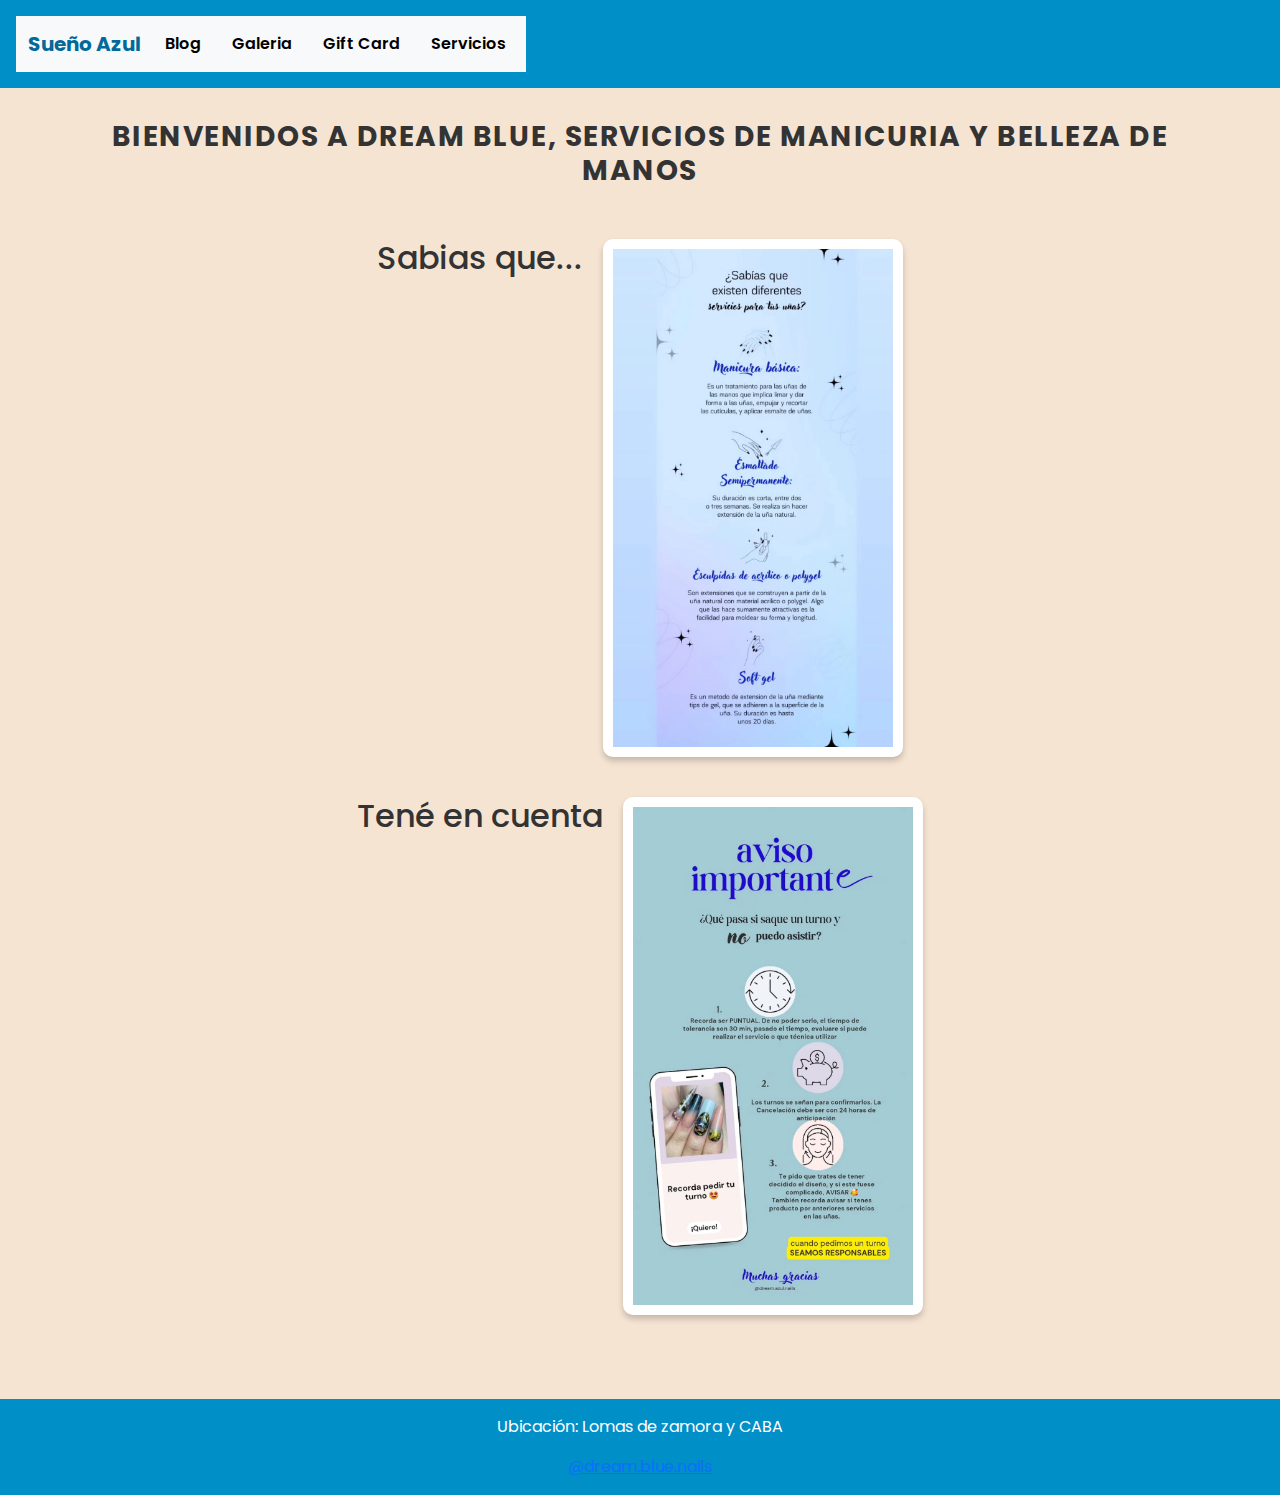
<file: index.html>
<!DOCTYPE html>
<html lang="en">
<head>
    <meta charset="UTF-8">
    <meta name="viewport" content="width=device-width, initial-scale=1.0">
    <title>Sueño Azul</title>
    <link href="https://cdn.jsdelivr.net/npm/bootstrap@5.3.3/dist/css/bootstrap.min.css" rel="stylesheet" integrity="sha384-QWTKZyjpPEjISv5WaRU9OFeRpok6YctnYmDr5pNlyT2bRjXh0JMhjY6hW+ALEwIH" crossorigin="anonymous">
    <link rel="stylesheet" href="assets/css/style.css">
</head>
<body>
    <header>
        <!-- Menu -->
        <nav class="navbar navbar-expand-lg bg-body-tertiary">
            <div class="container-fluid">
                <a class="navbar-brand" href="#">Sueño Azul</a>
                <button class="navbar-toggler" type="button" data-bs-toggle="collapse" data-bs-target="#navbarSupportedContent" aria-controls="navbarSupportedContent" aria-expanded="false" aria-label="Toggle navigation">
                <span class="navbar-toggler-icon"></span>
                </button>
                <div class="collapse navbar-collapse" id="navbarSupportedContent">
                    <ul class="navbar-nav me-auto mb-2 mb-lg-0">
                        <li class="nav-item">
                            <a class="nav-link active" aria-current="page" href="pages/blog.html">Blog</a>
                        </li>
                        <li class="nav-item">
                            <a class="nav-link" href="pages/galeria.html">Galeria</a>
                        </li>
                        <li class="nav-item">
                            <a class="nav-link" href="pages/gift-card.html">Gift Card</a>
                        </li>
                        <li class="nav-item">
                            <a class="nav-link" href="pages/servicios.html">Servicios</a>
                        </li>
                </ul>
                </div>
            </div>
        </nav>
        <!-- <nav class="menu">
            <ul>
                <li>
                    <a href="#">Inicio</a>
                </li>
                <li>
                    <a href="pages/blog.html">Blog</a>
                </li>
                <li>
                    <a href="pages/servicios.html">Servicios</a>
                </li>
                <li>
                    <a href="pages/galeria.html">Galeria</a>
                </li>
                <li>
                    <a href="pages/gift-card.html">Gift Card</a>
                </li>
            </ul>
        </nav> -->
    </header>
    <main>
        <!-- Pagina de inicio -->
        <h1 class="separador">BIENVENIDOS A DREAM BLUE, SERVICIOS DE MANICURIA Y BELLEZA DE MANOS</h1>
        <div class="contenedor-imagenes">
            <h2>Sabias que...</h2>
            <img class="imagen-index" src="assets/img/sabias-que.jpg" alt="Sabias que">
        </div>
        <div class="contenedor-imagenes">
            <h2>Tené en cuenta</h2>
            <img class="imagen-index" src="assets/img/tene-en-cuenta.jpg" alt="Tener en cuenta">
        </div>
    </main>
    <footer>
        <div class="final">
            <p>Ubicación: Lomas de zamora y CABA</p>
            <div class="instagram">
                <a href="https://www.instagram.com/dreams.blue.nails/" target="_blank">@dream.blue.nails</a>
            </div>
        </div>
    </footer>
    <script src="https://cdn.jsdelivr.net/npm/bootstrap@5.3.3/dist/js/bootstrap.bundle.min.js" integrity="sha384-YvpcrYf0tY3lHB60NNkmXc5s9fDVZLESaAA55NDzOxhy9GkcIdslK1eN7N6jIeHz" crossorigin="anonymous"></script>
</body>
</html>
</file>
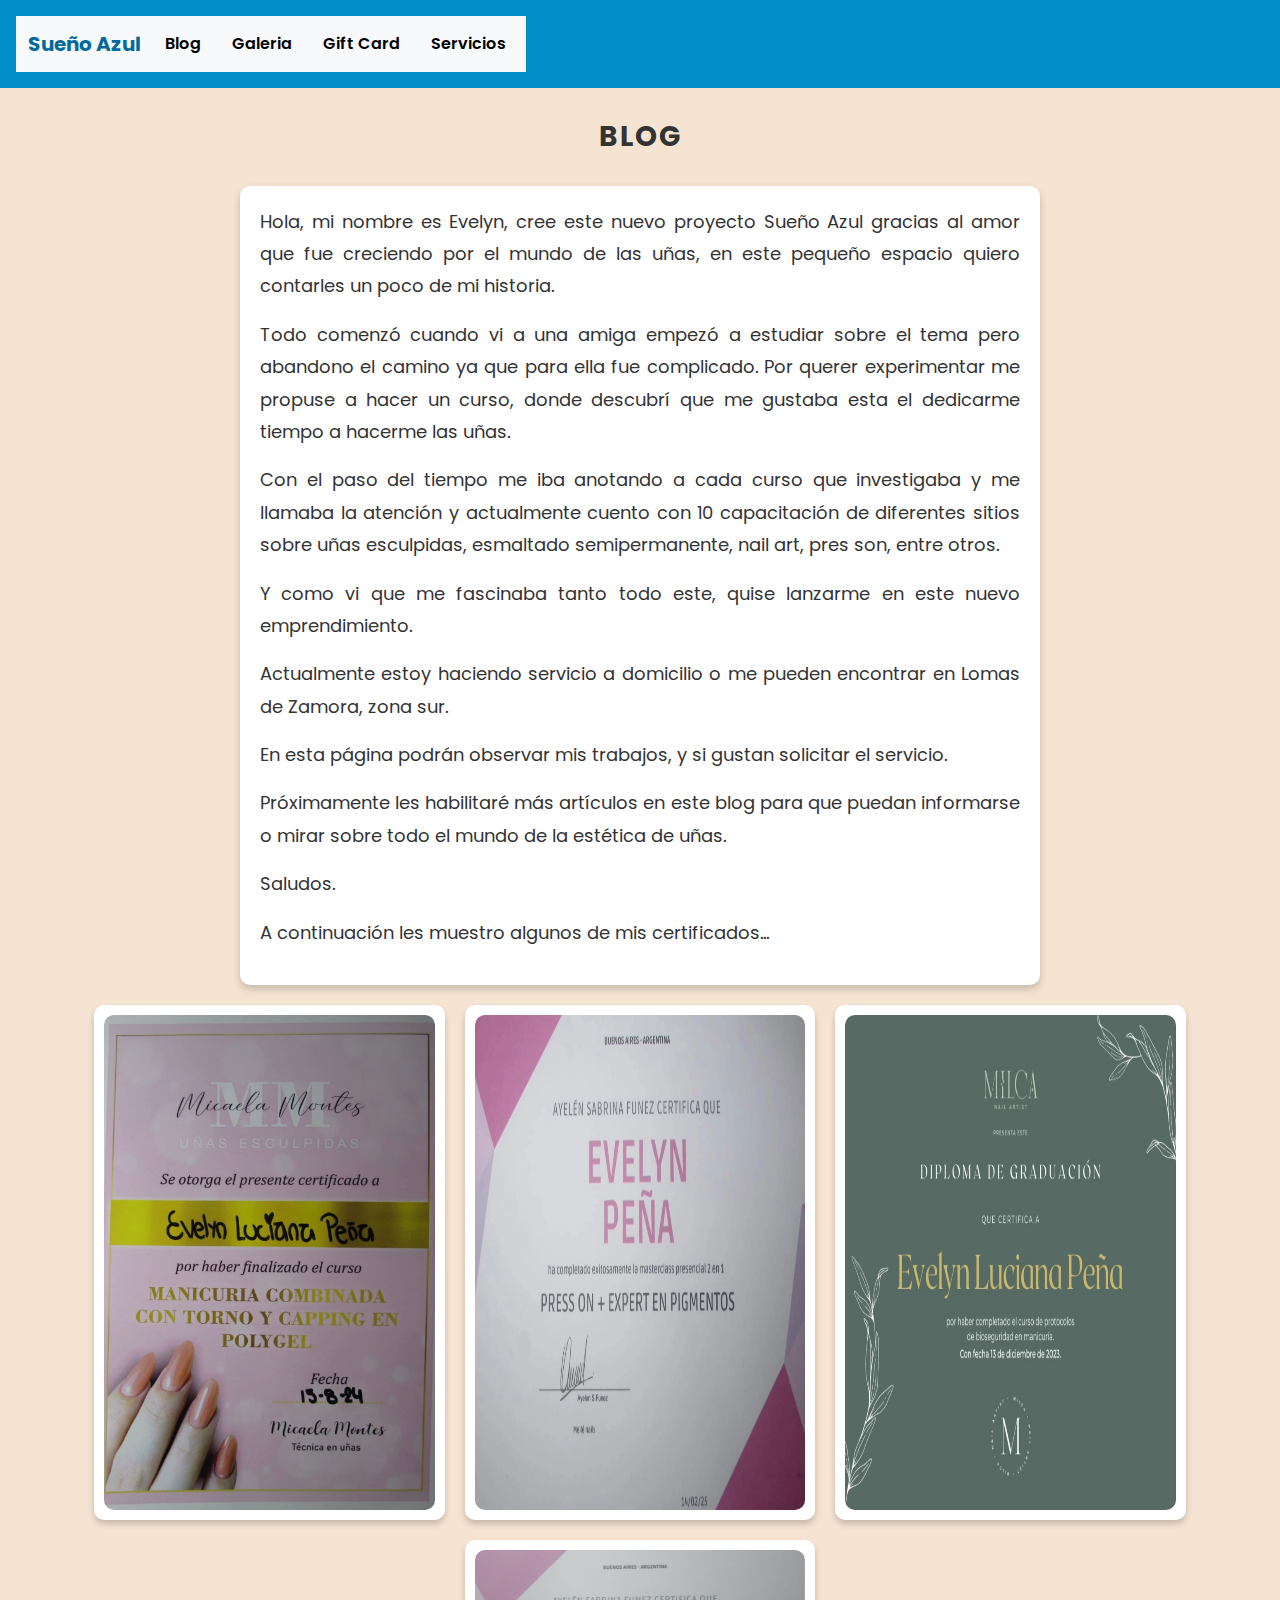
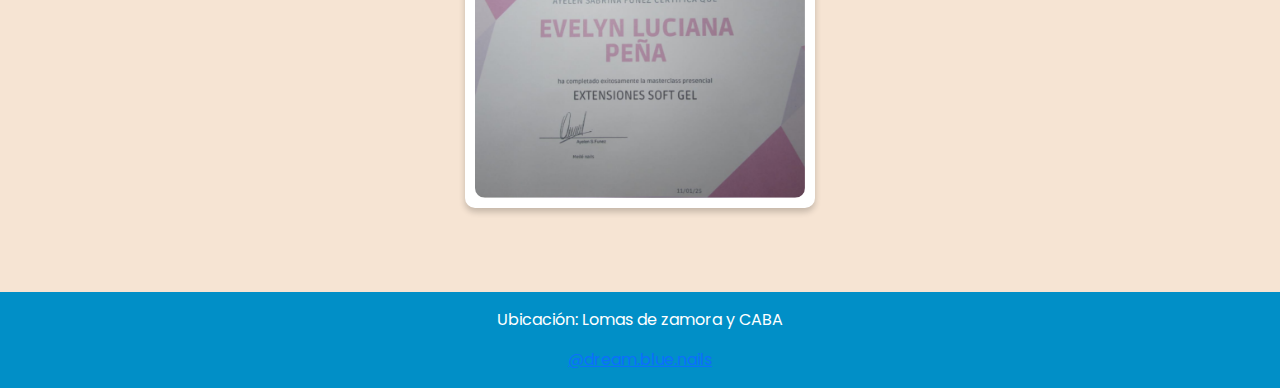
<file: pages/blog.html>
<!DOCTYPE html>
<html lang="en">
<head>
    <meta charset="UTF-8">
    <meta name="viewport" content="width=device-width, initial-scale=1.0">
    <title>Sueño Azul | Blog</title>
    <link href="https://cdn.jsdelivr.net/npm/bootstrap@5.3.3/dist/css/bootstrap.min.css" rel="stylesheet" integrity="sha384-QWTKZyjpPEjISv5WaRU9OFeRpok6YctnYmDr5pNlyT2bRjXh0JMhjY6hW+ALEwIH" crossorigin="anonymous">
    <link rel="stylesheet" href="../assets/css/style.css">
</head>
<body>
    <header>
        <!-- Menu -->
        <nav class="navbar navbar-expand-lg bg-body-tertiary">
            <div class="container-fluid">
                <a class="navbar-brand" href="../index.html">Sueño Azul</a>
                <button class="navbar-toggler" type="button" data-bs-toggle="collapse" data-bs-target="#navbarSupportedContent" aria-controls="navbarSupportedContent" aria-expanded="false" aria-label="Toggle navigation">
                <span class="navbar-toggler-icon"></span>
                </button>
                <div class="collapse navbar-collapse" id="navbarSupportedContent">
                    <ul class="navbar-nav me-auto mb-2 mb-lg-0">
                        <li class="nav-item">
                            <a class="nav-link active" aria-current="page" href="#">Blog</a>
                        </li>
                        <li class="nav-item">
                            <a class="nav-link" href="../pages/galeria.html">Galeria</a>
                        </li>
                        <li class="nav-item">
                            <a class="nav-link" href="../pages/gift-card.html">Gift Card</a>
                        </li>
                        <li class="nav-item">
                            <a class="nav-link" href="../pages/servicios.html">Servicios</a>
                        </li>
                </ul>
                </div>
            </div>
        </nav>
    </header>
    <main>
        <h1 class="separador">Blog</h1>
        <!-- Presentación de la vendedora -->
        <article class="blog-text">
            <p>Hola, mi nombre es Evelyn, cree este nuevo proyecto Sueño Azul gracias al amor que fue creciendo por el mundo de las uñas, en este pequeño espacio quiero contarles un poco de mi historia.</p>
            <p>Todo comenzó cuando vi a una amiga empezó a estudiar sobre el tema pero abandono el camino ya que para ella fue complicado. Por querer experimentar me propuse a hacer un curso, donde descubrí que me gustaba esta el dedicarme tiempo a hacerme las uñas.</p>
            <p>Con el paso del tiempo me iba anotando a cada curso que investigaba y me llamaba la atención y actualmente cuento con 10 capacitación de diferentes sitios sobre uñas esculpidas, esmaltado semipermanente, nail art, pres son, entre otros.</p>
            <p>Y como vi que me fascinaba tanto todo este, quise lanzarme en este nuevo emprendimiento.</p>
            <p>Actualmente estoy haciendo servicio a domicilio o me pueden encontrar en Lomas de Zamora, zona sur.</p>
            <p>En esta página podrán observar mis trabajos, y si gustan solicitar el servicio.</p>
            <p>Próximamente les habilitaré más artículos en este blog para que puedan informarse o mirar sobre todo el mundo de la estética de uñas.</p>
            <p>Saludos.</p>
            <p>A continuación les muestro algunos de mis certificados...</p>
        </article>
        <!-- Las imagenes con los cursos que realizó -->
        <div class="certificados-container">
                <div class="box">
                    <img src="../assets/img/blog-certificados/certificado-torno-capping.jpg" alt="certificado manicuria combinada con torno y capping en poligel">
                </div>
                <div class="box">
                    <img src="../assets/img/blog-certificados/certificado-press-on.jpg" alt="certificado en press on mas experta en pigmentos">
                </div>
                <div class="box">
                    <img src="../assets/img/blog-certificados/certificado-bioseguridad.jpg" alt="certificado en bioseguridad">
                </div>
                <div class="box">
                    <img src="../assets/img/blog-certificados/certificado-extensiones-soft-gel.png" alt="certificado en soft gel">
                </div>
        </div>
    </main>
    <footer>
        <div class="final">
            <p>Ubicación: Lomas de zamora y CABA</p>
            <div class="instagram">
                <a href="https://www.instagram.com/dreams.blue.nails/" target="_blank">@dream.blue.nails</a>
            </div>
        </div>
    </footer>
    <script src="https://cdn.jsdelivr.net/npm/bootstrap@5.3.3/dist/js/bootstrap.bundle.min.js" integrity="sha384-YvpcrYf0tY3lHB60NNkmXc5s9fDVZLESaAA55NDzOxhy9GkcIdslK1eN7N6jIeHz" crossorigin="anonymous"></script>
</body>
</html>
</file>
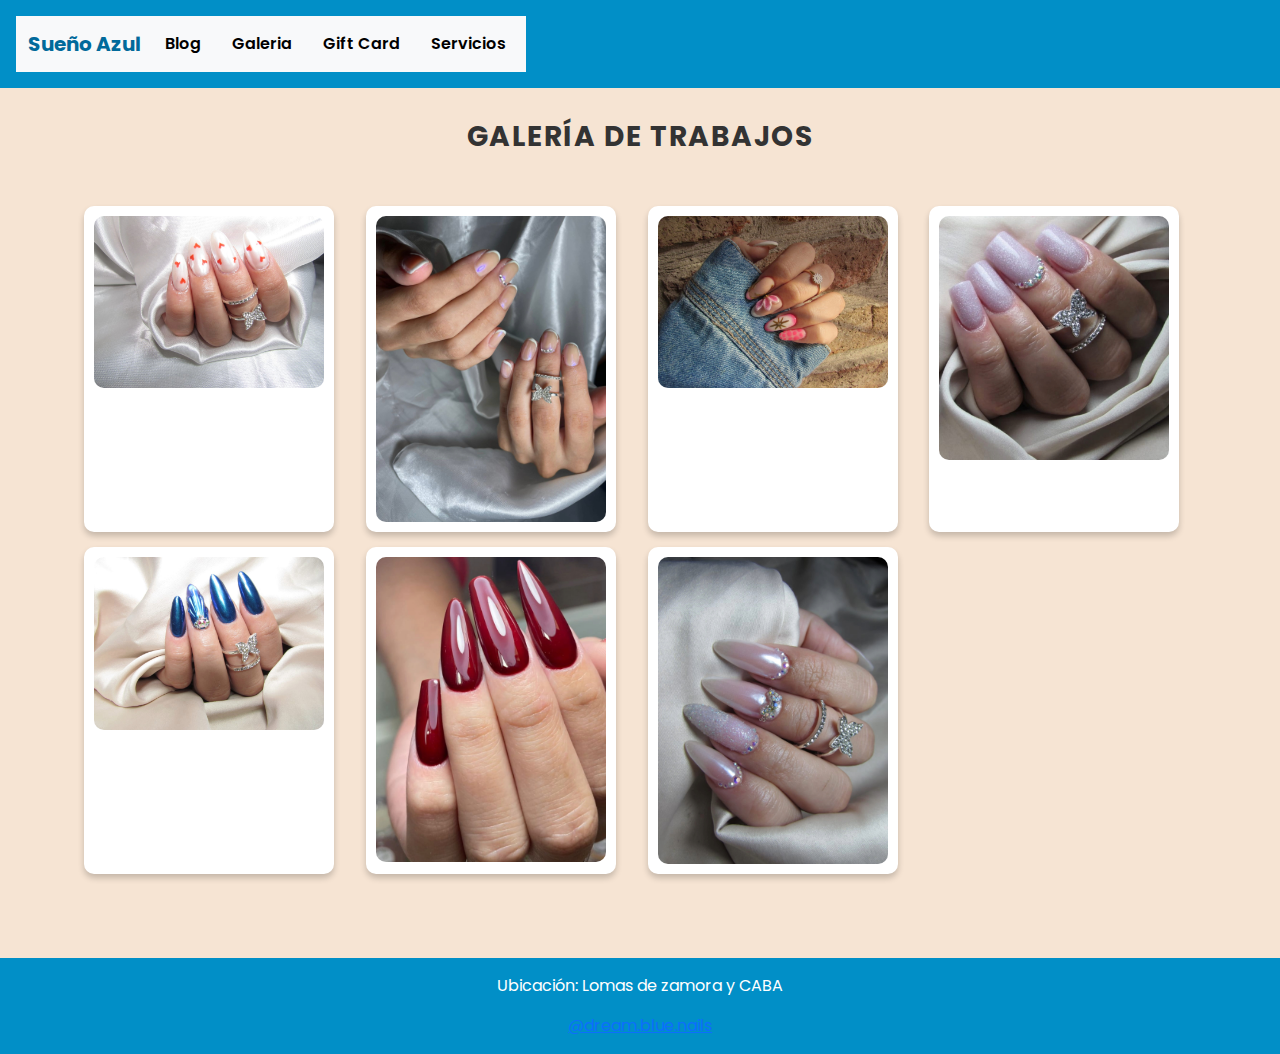
<file: pages/galeria.html>
<!DOCTYPE html>
<html lang="es">
<head>
    <meta charset="UTF-8">
    <meta name="viewport" content="width=device-width, initial-scale=1.0">
    <title>Sueño Azul | Galería</title>
    <link href="https://cdn.jsdelivr.net/npm/bootstrap@5.3.3/dist/css/bootstrap.min.css" rel="stylesheet" integrity="sha384-QWTKZyjpPEjISv5WaRU9OFeRpok6YctnYmDr5pNlyT2bRjXh0JMhjY6hW+ALEwIH" crossorigin="anonymous">
    <link rel="stylesheet" href="../assets/css/style.css">
</head>
<body>
    <header>
                <!-- Menu -->
        <nav class="navbar navbar-expand-lg bg-body-tertiary">
            <div class="container-fluid">
                <a class="navbar-brand" href="../index.html">Sueño Azul</a>
                <button class="navbar-toggler" type="button" data-bs-toggle="collapse" data-bs-target="#navbarSupportedContent" aria-controls="navbarSupportedContent" aria-expanded="false" aria-label="Toggle navigation">
                <span class="navbar-toggler-icon"></span>
                </button>
                <div class="collapse navbar-collapse" id="navbarSupportedContent">
                    <ul class="navbar-nav me-auto mb-2 mb-lg-0">
                        <li class="nav-item">
                            <a class="nav-link active" aria-current="page" href="../pages/blog.html">Blog</a>
                        </li>
                        <li class="nav-item">
                            <a class="nav-link" href="#">Galeria</a>
                        </li>
                        <li class="nav-item">
                            <a class="nav-link" href="../pages/gift-card.html">Gift Card</a>
                        </li>
                        <li class="nav-item">
                            <a class="nav-link" href="../pages/servicios.html">Servicios</a>
                        </li>
                </ul>
                </div>
            </div>
        </nav>
    </header>
    <main>
        <h1 class="separador">Galería de Trabajos</h1>
        <section class="galeria-container">
            <div class="imagen">
                <img src="../assets/img/galeria/kapping1.jpg" alt="Kapping">
            </div>
            <div class="imagen">
                <img src="../assets/img/galeria/semipermanente1.jpg" alt="Esmaltado semipermanente">
            </div>
            <div class="imagen">
                <img src="../assets/img/galeria/softgel1.jpg" alt="Soft Gel">
            </div>
            <div class="imagen">
                <img src="../assets/img/galeria/esculpidas1.jpg" alt="Esculpidas en color rosa">
            </div>
            <div class="imagen">
                <img src="../assets/img/galeria/esculpidas2.jpg" alt="Esculpidas en color azul">
            </div>
            <div class="imagen">
                <img src="../assets/img/galeria/esculpidas3.jpg" alt="Esculpidas en color rojo">
            </div>
            <div class="imagen">
                <img src="../assets/img/galeria/esculpidas4.jpg" alt="Esculpidas estilo babyboomer">
            </div>
        </section>
    </main>
    <footer>
        <div class="final">
            <p>Ubicación: Lomas de zamora y CABA</p>
            <div class="instagram">
                <a href="https://www.instagram.com/dreams.blue.nails/" target="_blank">@dream.blue.nails</a>
            </div>
        </div>
    </footer>
    <script src="https://cdn.jsdelivr.net/npm/bootstrap@5.3.3/dist/js/bootstrap.bundle.min.js" integrity="sha384-YvpcrYf0tY3lHB60NNkmXc5s9fDVZLESaAA55NDzOxhy9GkcIdslK1eN7N6jIeHz" crossorigin="anonymous"></script>
</body>
</html>
</file>
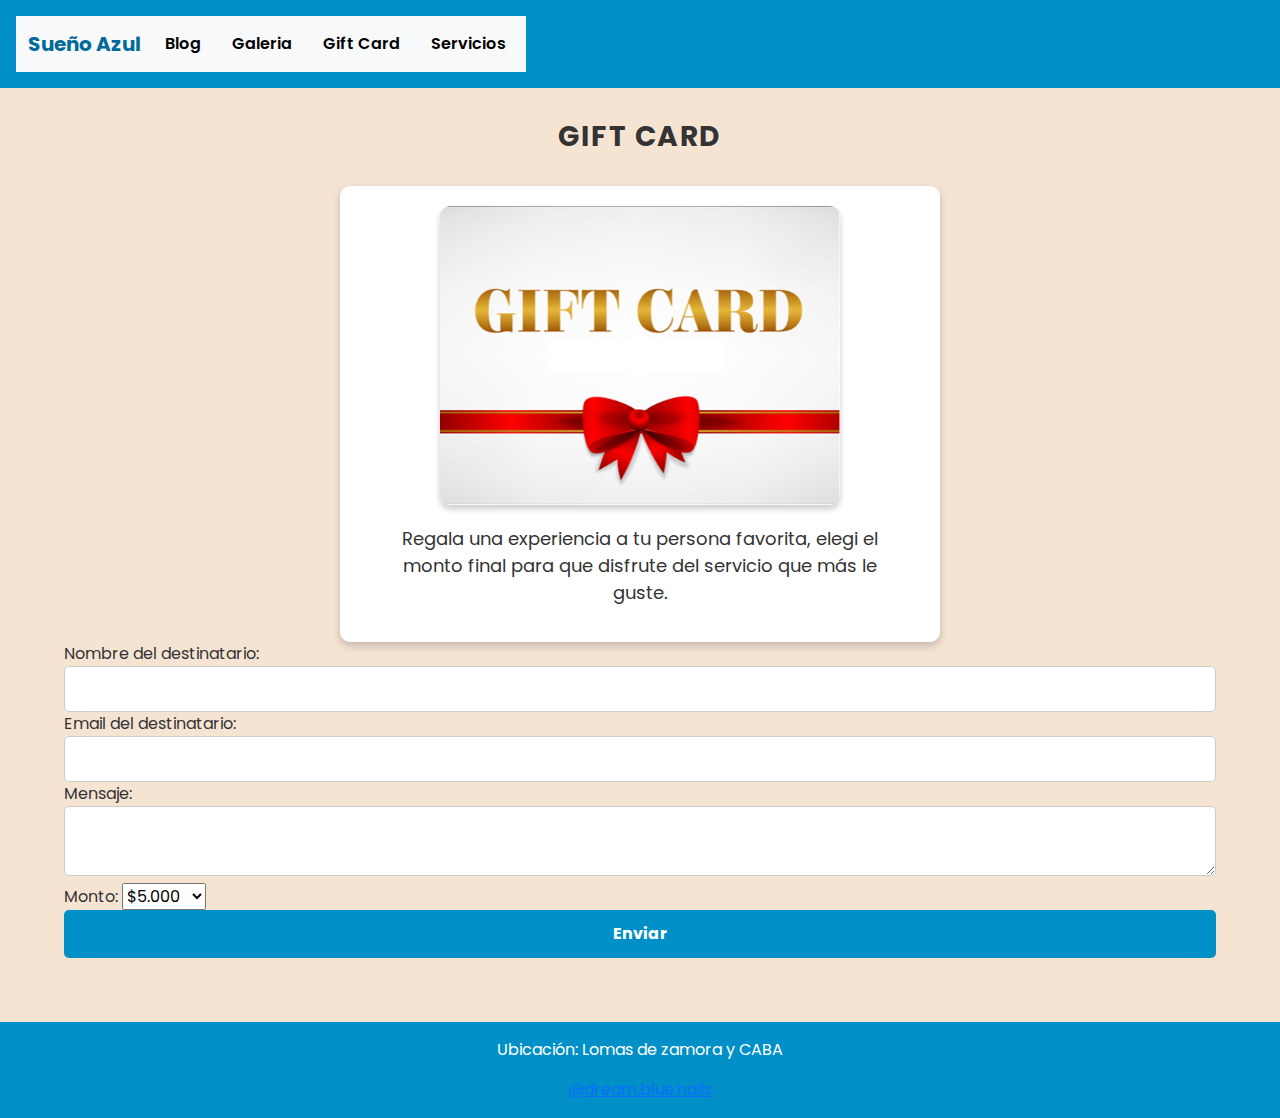
<file: pages/gift-card.html>
<!DOCTYPE html>
<html lang="en">
<head>
    <meta charset="UTF-8">
    <meta name="viewport" content="width=device-width, initial-scale=1.0">
    <title>Sueño Azul | Gift Card</title>
    <link href="https://cdn.jsdelivr.net/npm/bootstrap@5.3.3/dist/css/bootstrap.min.css" rel="stylesheet" integrity="sha384-QWTKZyjpPEjISv5WaRU9OFeRpok6YctnYmDr5pNlyT2bRjXh0JMhjY6hW+ALEwIH" crossorigin="anonymous">
    <link rel="stylesheet" href="../assets/css/style.css">
</head>
<body>
    <header>
        <!-- Menu -->
        <nav class="navbar navbar-expand-lg bg-body-tertiary">
            <div class="container-fluid">
                <a class="navbar-brand" href="../index.html">Sueño Azul</a>
                <button class="navbar-toggler" type="button" data-bs-toggle="collapse" data-bs-target="#navbarSupportedContent" aria-controls="navbarSupportedContent" aria-expanded="false" aria-label="Toggle navigation">
                <span class="navbar-toggler-icon"></span>
                </button>
                <div class="collapse navbar-collapse" id="navbarSupportedContent">
                    <ul class="navbar-nav me-auto mb-2 mb-lg-0">
                        <li class="nav-item">
                            <a class="nav-link active" aria-current="page" href="../pages/blog.html">Blog</a>
                        </li>
                        <li class="nav-item">
                            <a class="nav-link" href="../pages/galeria.html">Galeria</a>
                        </li>
                        <li class="nav-item">
                            <a class="nav-link" href="#">Gift Card</a>
                        </li>
                        <li class="nav-item">
                            <a class="nav-link" href="../pages/servicios.html">Servicios</a>
                        </li>
                </ul>
                </div>
            </div>
        </nav>
    </header>
    <main>
        <h1 class="separador">Gift Card</h1>
        <!-- Presentacion de la gift card -->
        <article class="imagen-giftcard">
            <img src="../assets/img/gif-card.png" alt="Gift Card">
            <p> Regala una experiencia a tu persona favorita, elegi el monto final para que disfrute del servicio que más le guste.</p>
        </article>
        <!-- Formulario para los datos de la Gift Card -->
        <form class="formulario-giftcard" method="post">
            <label for="nombre">Nombre del destinatario:</label>
            <input type="text" name="nombre" required minlength="3">
            <label for="email">Email del destinatario:</label>
            <input type="email" name="email" required>
            <label for="mensaje">Mensaje:</label>
            <textarea name="mensaje" id="mensaje"></textarea>
            <label for="monto">Monto:</label>
                <select name="monto" id="monto">
                    <option value="cinco-mil">$5.000</option>
                    <option value="diez-mil">$10.000</option>
                    <option value="veinte-mil">$20.000</option>
                </select>
            <input type="submit" value="Enviar">
        </form>
    </main>
    <footer>
        <div class="final">
            <p>Ubicación: Lomas de zamora y CABA</p>
            <div class="instagram">
                <a href="https://www.instagram.com/dreams.blue.nails/" target="_blank">@dream.blue.nails</a>
            </div>
        </div>
    </footer>
    <script src="https://cdn.jsdelivr.net/npm/bootstrap@5.3.3/dist/js/bootstrap.bundle.min.js" integrity="sha384-YvpcrYf0tY3lHB60NNkmXc5s9fDVZLESaAA55NDzOxhy9GkcIdslK1eN7N6jIeHz" crossorigin="anonymous"></script>
</body>
</html>
</file>
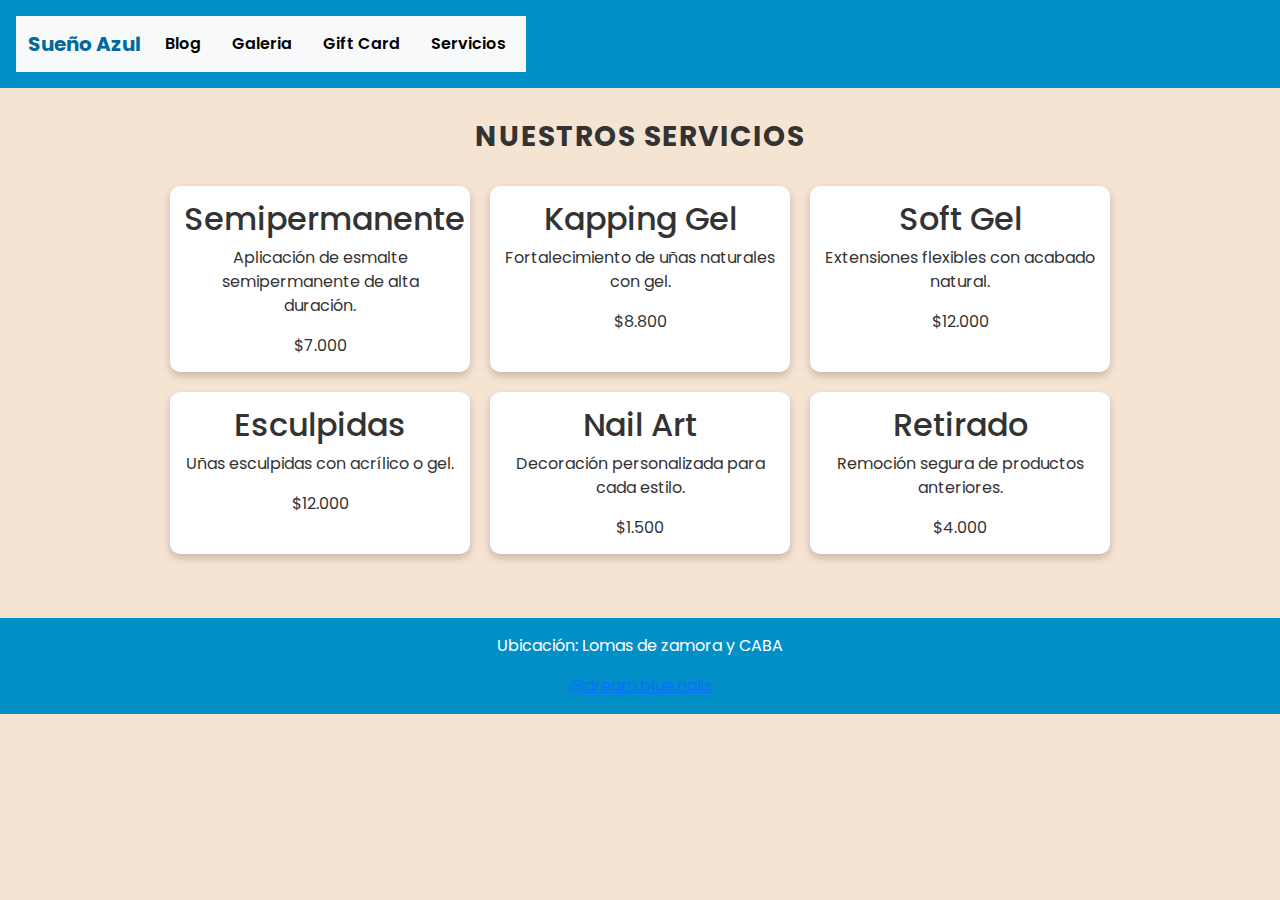
<file: pages/servicios.html>
<!DOCTYPE html>
<html lang="es">
<head>
    <meta charset="UTF-8">
    <meta name="viewport" content="width=device-width, initial-scale=1.0">
    <title>Sueño Azul | Servicios</title>
    <link href="https://cdn.jsdelivr.net/npm/bootstrap@5.3.3/dist/css/bootstrap.min.css" rel="stylesheet" integrity="sha384-QWTKZyjpPEjISv5WaRU9OFeRpok6YctnYmDr5pNlyT2bRjXh0JMhjY6hW+ALEwIH" crossorigin="anonymous">
    <link rel="stylesheet" href="../assets/css/style.css">
</head>
<body>
    <header>
        <!-- Menu -->
        <nav class="navbar navbar-expand-lg bg-body-tertiary">
            <div class="container-fluid">
                <a class="navbar-brand" href="../index.html">Sueño Azul</a>
                <button class="navbar-toggler" type="button" data-bs-toggle="collapse" data-bs-target="#navbarSupportedContent" aria-controls="navbarSupportedContent" aria-expanded="false" aria-label="Toggle navigation">
                <span class="navbar-toggler-icon"></span>
                </button>
                <div class="collapse navbar-collapse" id="navbarSupportedContent">
                    <ul class="navbar-nav me-auto mb-2 mb-lg-0">
                        <li class="nav-item">
                            <a class="nav-link active" aria-current="page" href="../pages/blog.html">Blog</a>
                        </li>
                        <li class="nav-item">
                            <a class="nav-link" href="../pages/galeria.html">Galeria</a>
                        </li>
                        <li class="nav-item">
                            <a class="nav-link" href="../pages/gift-card.html">Gift Card</a>
                        </li>
                        <li class="nav-item">
                            <a class="nav-link" href="#">Servicios</a>
                        </li>
                </ul>
                </div>
            </div>
        </nav>
    </header>
    <main>
        <h1 class="separador">Nuestros Servicios</h1>
        <section class="servicios-container">
            <div class="servicio">
                <h2>Semipermanente</h2>
                <p>Aplicación de esmalte semipermanente de alta duración.</p>
                <span>$7.000</span>
            </div>
            <div class="servicio">
                <h2>Kapping Gel</h2>
                <p>Fortalecimiento de uñas naturales con gel.</p>
                <span>$8.800</span>
            </div>
            <div class="servicio">
                <h2>Soft Gel</h2>
                <p>Extensiones flexibles con acabado natural.</p>
                <span>$12.000</span>
            </div>
            <div class="servicio">
                <h2>Esculpidas</h2>
                <p>Uñas esculpidas con acrílico o gel.</p>
                <span>$12.000</span>
            </div>
            <div class="servicio">
                <h2>Nail Art</h2>
                <p>Decoración personalizada para cada estilo.</p>
                <span>$1.500</span>
            </div>
            <div class="servicio">
                <h2>Retirado</h2>
                <p>Remoción segura de productos anteriores.</p>
                <span>$4.000</span>
            </div>
        </section>
    </main>
    <footer>
        <div class="final">
            <p>Ubicación: Lomas de zamora y CABA</p>
            <div class="instagram">
                <a href="https://www.instagram.com/dreams.blue.nails/" target="_blank">@dream.blue.nails</a>
            </div>
        </div>
    </footer>
    <script src="https://cdn.jsdelivr.net/npm/bootstrap@5.3.3/dist/js/bootstrap.bundle.min.js" integrity="sha384-YvpcrYf0tY3lHB60NNkmXc5s9fDVZLESaAA55NDzOxhy9GkcIdslK1eN7N6jIeHz" crossorigin="anonymous"></script>
</body>
</html>
</file>
<file: assets/css/style.css>
/* Importar fuente */
@import url('https://fonts.googleapis.com/css2?family=Poppins:wght@300;400;600;800&display=swap');

* {
    margin: 0;
    padding: 0;
    box-sizing: border-box;
    font-family: 'Poppins', sans-serif;
}

body {
    background-color: #f6e4d3;
    color: #333;
    display: flex;
    flex-direction: column;
    align-items: center;
}

header {
    width: 100%;
    background-color: #018fc7;
    color: white;
    display: flex;
    justify-content: space-between;
    align-items: center;
    padding: 1rem;
}
.navbar{
    align-content: center;
    align-items: center;
}
.navbar-brand{
    font-weight: bolder;
    color: #016a9b;
}

.navbar ul {
    list-style: none;
    display: flex;
    gap: 15px;
}

.navbar ul li a {
    text-decoration: none;
    color: black;
    font-weight: 600;
    transition: 0.3s;
}

.navbar a:hover {
    text-decoration: underline;
}

main {
    width: 90%;
    max-width: 1200px;
    padding: 2rem 0;
}

.separador {
    font-family: 'Poppins', sans-serif;
    text-align: center;
    margin-bottom: 2rem;
    font-size: 28px;
    font-weight: bold;
    text-transform: uppercase;
    letter-spacing: 1.5px;
}

/* Estilos para index imagenes */
.contenedor-imagenes {
    display: flex;
    flex-wrap: wrap;
    justify-content: center;
    gap: 20px;
    padding: 20px;
}

.imagen-index {
    width: 300px;
    border-radius: 10px;
    overflow: hidden;
    box-shadow: 0 4px 6px rgba(0, 0, 0, 0.2);
    transition: transform 0.3s, box-shadow 0.3s;
    padding: 10px;
    background: white;
}

.imagen-index img {
    width: 100%;
    display: block;
    border-radius: 10px;
}

.contenedor-imagenes img:hover {
    transform: scale(1.10);
    box-shadow: 0 8px 16px rgba(0, 0, 0, 0.3);
}

/* Estilos para la servicios */
.servicios-container {
    display: flex;
    flex-wrap: wrap;
    justify-content: center;
    gap: 20px;
}

.servicio {
    background-color: #fff;
    padding: 14px;
    border-radius: 10px;
    box-shadow: 0 4px 8px rgba(0, 0, 0, 0.2);
    text-align: center;
    width: 300px;
    transition: transform 0.3s;
}

.servicio:hover {
    transform: scale(1.05);
}

/* Estilos para Gift Card */
.imagen-giftcard {
    display: flex;
    flex-direction: column;
    align-items: center;
    text-align: center;
    gap: 20px;
    padding: 20px;
    background: white;
    border-radius: 10px;
    box-shadow: 0 4px 8px rgba(0, 0, 0, 0.2);
    max-width: 600px;
    margin: auto;
}

.imagen-giftcard img {
    width: 80%;
    max-width: 400px;
    border-radius: 10px;
    box-shadow: 0 4px 6px rgba(0, 0, 0, 0.2);
    transition: transform 0.3s;
}

.imagen-giftcard img:hover {
    transform: scale(1.05);
}

.imagen-giftcard p {
    font-size: 18px;
    max-width: 500px;
}

.formulario-gitf {
    display: flex;
    flex-direction: column;
    gap: 10px;
    width: 100%;
    max-width: 400px;
    padding: 15px;
    background: #fff;
    border-radius: 10px;
    box-shadow: 0 4px 8px rgba(0, 0, 0, 0.2);
}

form input {
    padding: 10px;
    border: 1px solid #ccc;
    border-radius: 5px;
    width: 100%;
}

form textarea {
    padding: 10px;
    border: 1px solid #ccc;
    border-radius: 5px;
    width: 100%;
}

form input[type="submit"] {
    background-color: #018fc7;
    color: white;
    font-weight: bold;
    cursor: pointer;
    transition: 0.3s;
    border: none;
    padding: 12px;
}

form input[type="submit"]:hover {
    background-color: #016a9b;
}

/* Estilos  para la galería */
.galeria-container {
    display: grid;
    grid-template-columns: repeat(auto-fit, minmax(250px, 1fr));
    gap: 15px;
    padding: 20px;
}

.imagen img {
    width: 100%;
    height: auto;
    border-radius: 10px;
    object-fit: cover;
}

.imagen {
    width: 250px;
    border-radius: 10px;
    overflow: hidden;
    box-shadow: 0 4px 6px rgba(0, 0, 0, 0.2);
    transition: transform 0.3s, box-shadow 0.3s;
    padding: 10px;
    background: white;
    border-radius: 10px;
}

.imagen:hover {
    transform: scale(1.1);
    box-shadow: 0 8px 16px rgba(0, 0, 0, 0.3);
}

/* Estilos para el texto del blog con efecto */
.blog-text {
    max-width: 800px;
    text-align: justify;
    line-height: 1.8;
    padding: 20px;
    background-color: white;
    border-radius: 10px;
    box-shadow: 0 4px 8px rgba(0, 0, 0, 0.2);
    margin: auto;
    font-size: 18px;
    transition: transform 0.3s;
}

.blog-text:hover {
    transform: scale(1.02);
    box-shadow: 0 6px 12px rgba(0, 0, 0, 0.3);
}

/* Estilos para los certificados*/
.certificados-container {
    display: flex;
    flex-wrap: wrap;
    justify-content: center;
    gap: 20px;
    padding: 20px;
}

.box {
    width: calc(33.333% - 20px);
    min-width: 250px;
    border-radius: 10px;
    overflow: hidden;
    box-shadow: 0 4px 6px rgba(0, 0, 0, 0.2);
    transition: transform 0.3s, box-shadow 0.3s;
    padding: 10px;
    background: white;
}

.box img {
    width: 100%;
    height: 100%;
    padding: auto;
    display: block;
    border-radius: 10px;
}

.box img:hover {
    transform: scale(1.1);
    box-shadow: 0 8px 16px rgba(0, 0, 0, 0.3);
}
footer{
    width: 100%;
    background-color: #018fc7;
    color: white;
    text-align: center;
    padding: 1rem 0;
    margin-top: 2rem;
}

/* cambio de pantallas en galerias y servicios */
@media (max-width: 768px) {
    .galeria-container, .servicios-container {
        display: flex;
        flex-direction: column;
        align-items: center;
    }
}

@media (min-width: 769px) {
    .galeria-container {
        display: grid;
        grid-template-columns: repeat(auto-fit, minmax(250px, 1fr));
        gap: 15px;
    }
}

    @media (min-width: 769px) {
    .servicios-container {
        display: flex;
        flex-wrap: wrap;
        justify-content: center;
        gap: 20px;
    }
}
</file>
